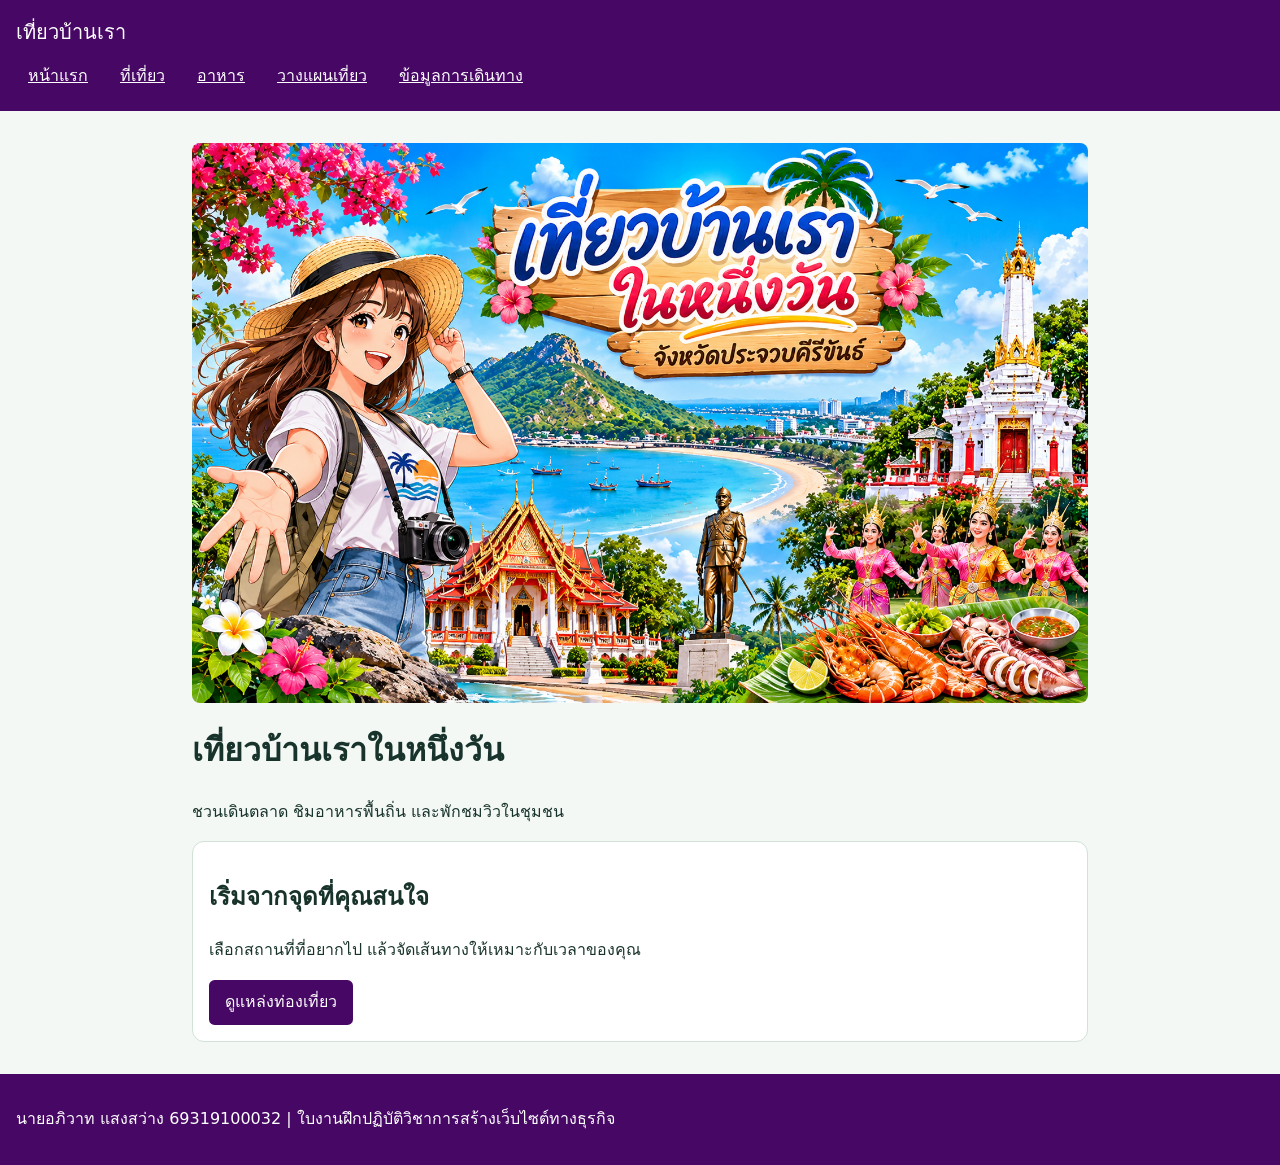
<file: index.html>
<!doctype html>
<html lang="th">
<head>
	<meta charset="utf-8">
	<meta name="viewport" content="width=device-width, initial-scale=1">
	<title>หน้าแรก | เที่ยวบ้านเรา</title>
	<link rel="stylesheet" href="style.css">
</head>
<body>
	<header>
	<p class="site-name">เที่ยวบ้านเรา</p>
	<nav aria-label="เมนูหลัก">
		<ul>
			<li><a href="index.html">หน้าแรก</a></li>
			<li><a href="places.html">ที่เที่ยว</a></li>
			<li><a href="food.html">อาหาร</a></li>
			<li><a href="plan.html">วางแผนเที่ยว</a></li>
			<li><a href="travel.html">ข้อมูลการเดินทาง</a></li>
	</ul>
</nav>
</header>
<main>
	<img src="images/pic1.png">
	<h1>เที่ยวบ้านเราในหนึ่งวัน</h1>
	<p>ชวนเดินตลาด ชิมอาหารพื้นถิ่น และพักชมวิวในชุมชน</p>
	<section class="card">
	<h2>เริ่มจากจุดที่คุณสนใจ</h2>
	<p>เลือกสถานที่ที่อยากไป แล้วจัดเส้นทางให้เหมาะกับเวลาของคุณ</p>
	<a class="button" href="places.html">ดูแหล่งท่องเที่ยว</a>
</section>
</main>
<footer>
	<p>นายอภิวาท แสงสว่าง 69319100032 | ใบงานฝึกปฏิบัติวิชาการสร้างเว็บไซต์ทางธุรกิจ</p>
</footer>
</body
</html>
</file>
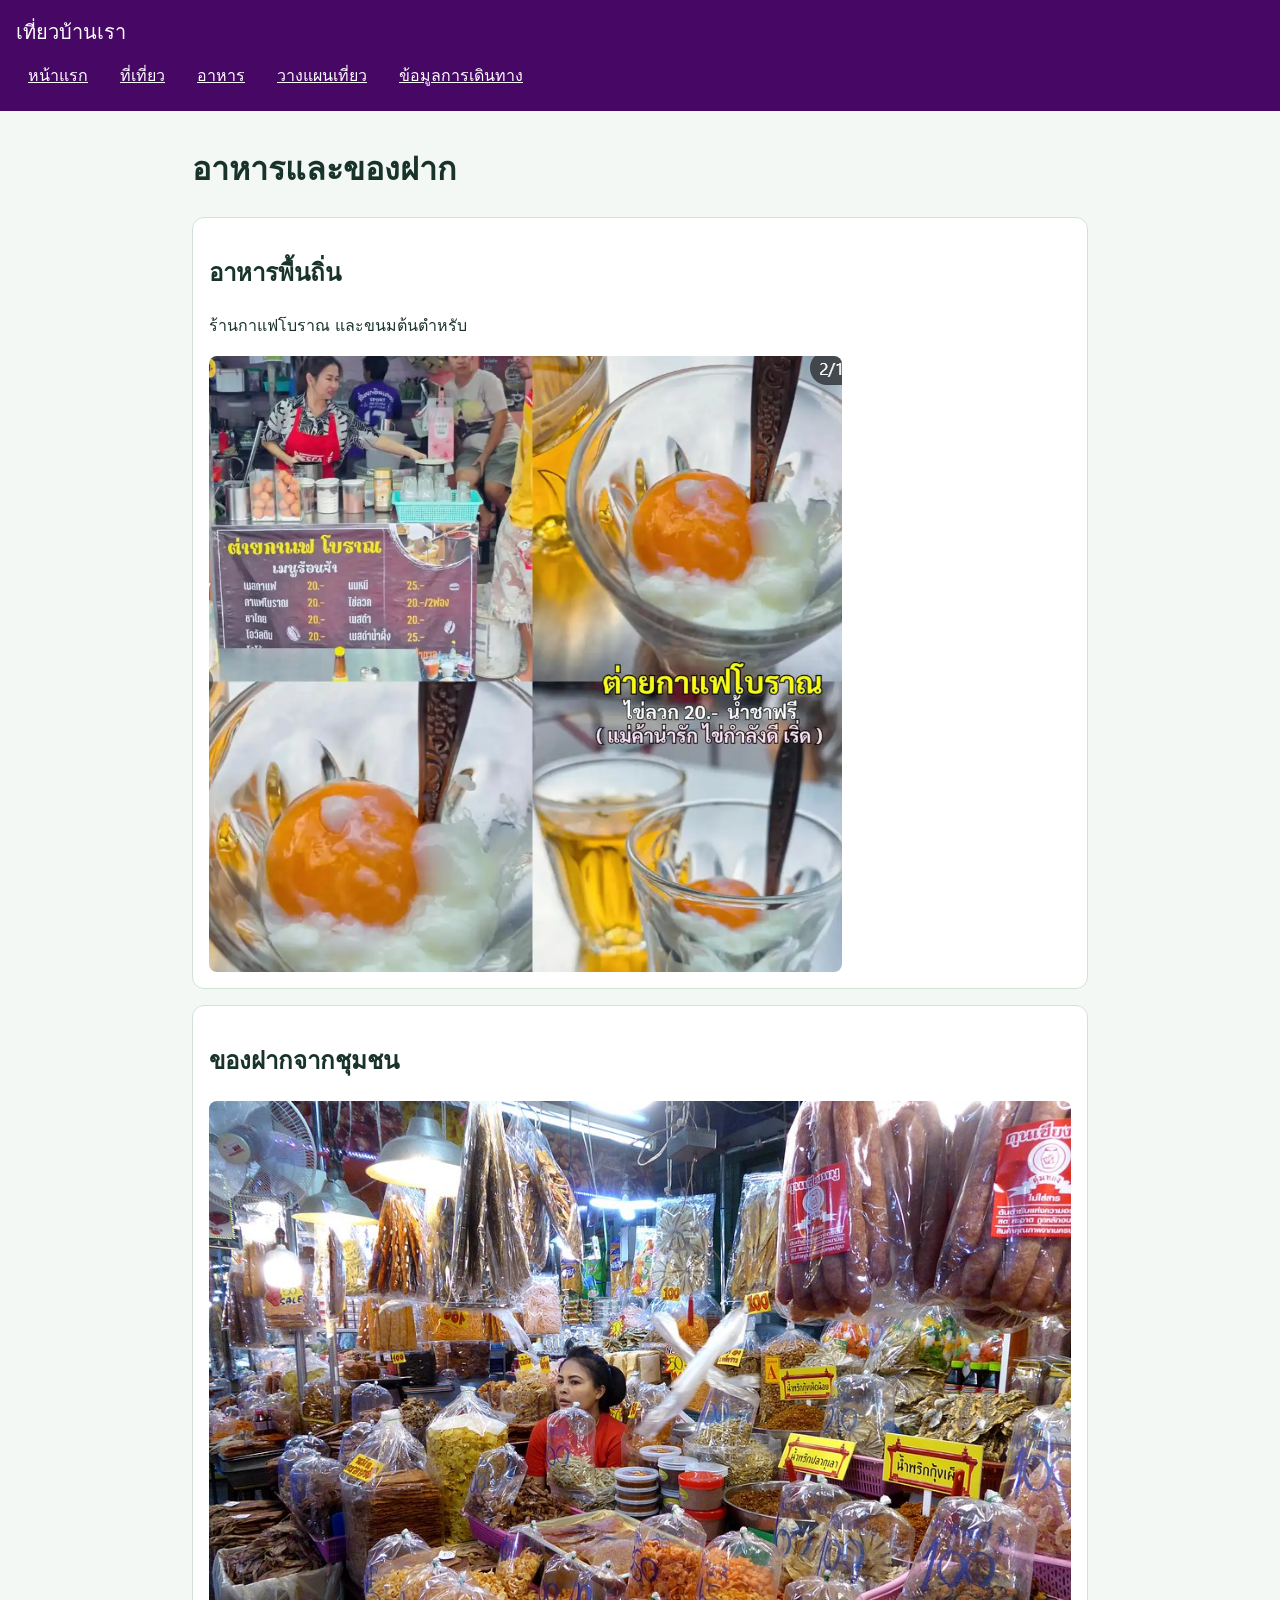
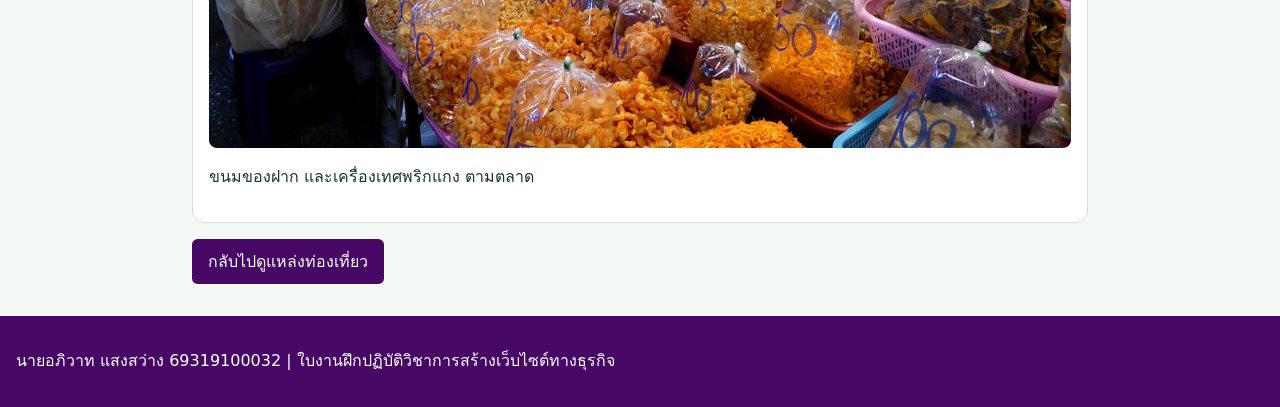
<file: food.html>
<!doctype html>
<html lang="th">
<head>
	<meta charset="utf-8">
	<meta name="viewport" content="width=device-width, initial-scale=1">
	<title>หน้าแรก | เที่ยวบ้านเรา</title>
	<link rel="stylesheet" href="style.css">
</head>
<body>
	<header>
	<p class="site-name">เที่ยวบ้านเรา</p>
	<nav aria-label="เมนูหลัก">
		<ul>
			<li><a href="index.html">หน้าแรก</a></li>
			<li><a href="places.html">ที่เที่ยว</a></li>
			<li><a href="food.html">อาหาร</a></li>
			<li><a href="plan.html">วางแผนเที่ยว</a></li>
			<li><a href="travel.html">ข้อมูลการเดินทาง</a></li>
	</ul>
</nav>
</header>
<main>
	<h1>อาหารและของฝาก</h1>
	<section class="card">
	<h2>อาหารพื้นถิ่น</h2>
	<p>ร้านกาแฟโบราณ และขนมต้นตำหรับ</p>
	<img src="images/pic2.png">
	</section>
	<section class="card">
	<h2>ของฝากจากชุมชน</h2>
	<img src="images/market1.jpg">
	<p>ขนมของฝาก และเครื่องเทศพริกแกง ตามตลาด</p>
</section>
	<a class="button" href="places.html">กลับไปดูแหล่งท่องเที่ยว</a>
</main>
<footer>
	<p>นายอภิวาท แสงสว่าง 69319100032 | ใบงานฝึกปฏิบัติวิชาการสร้างเว็บไซต์ทางธุรกิจ</p>
</footer>
</body
</html>
</file>
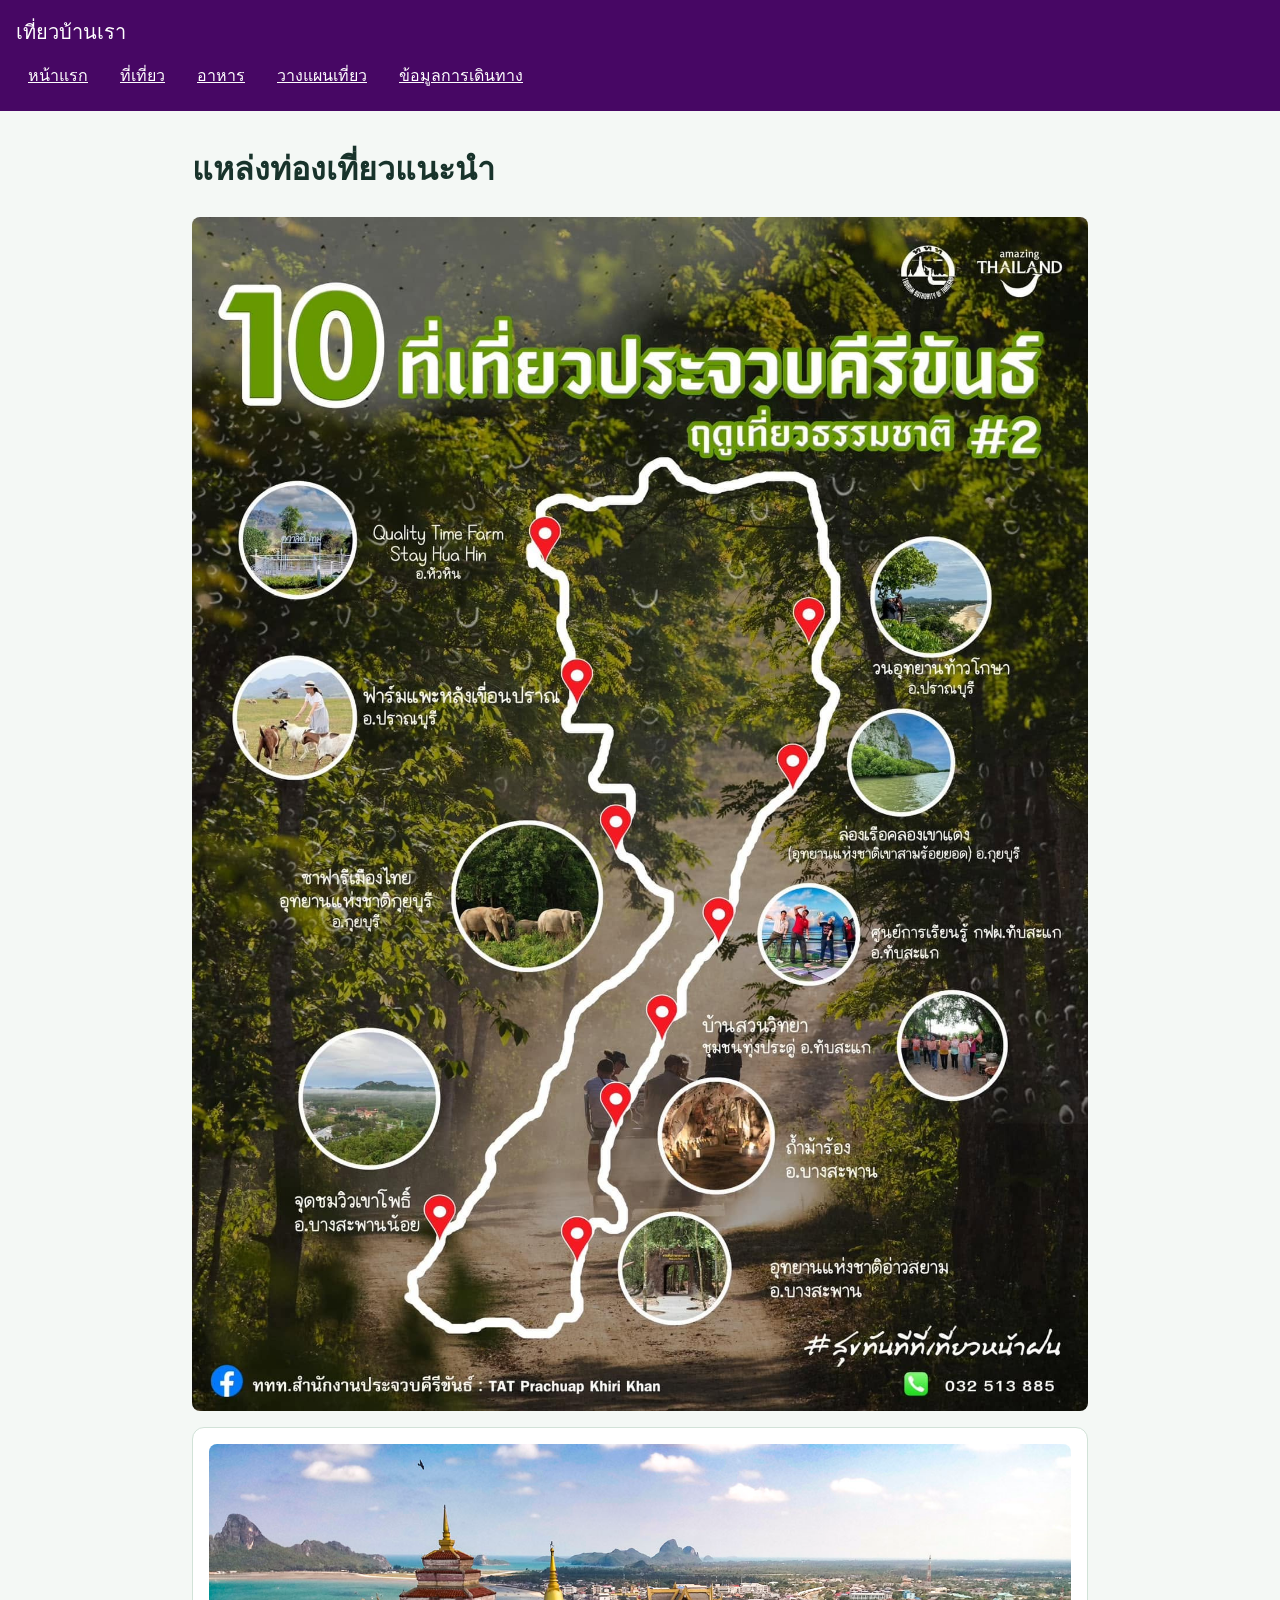
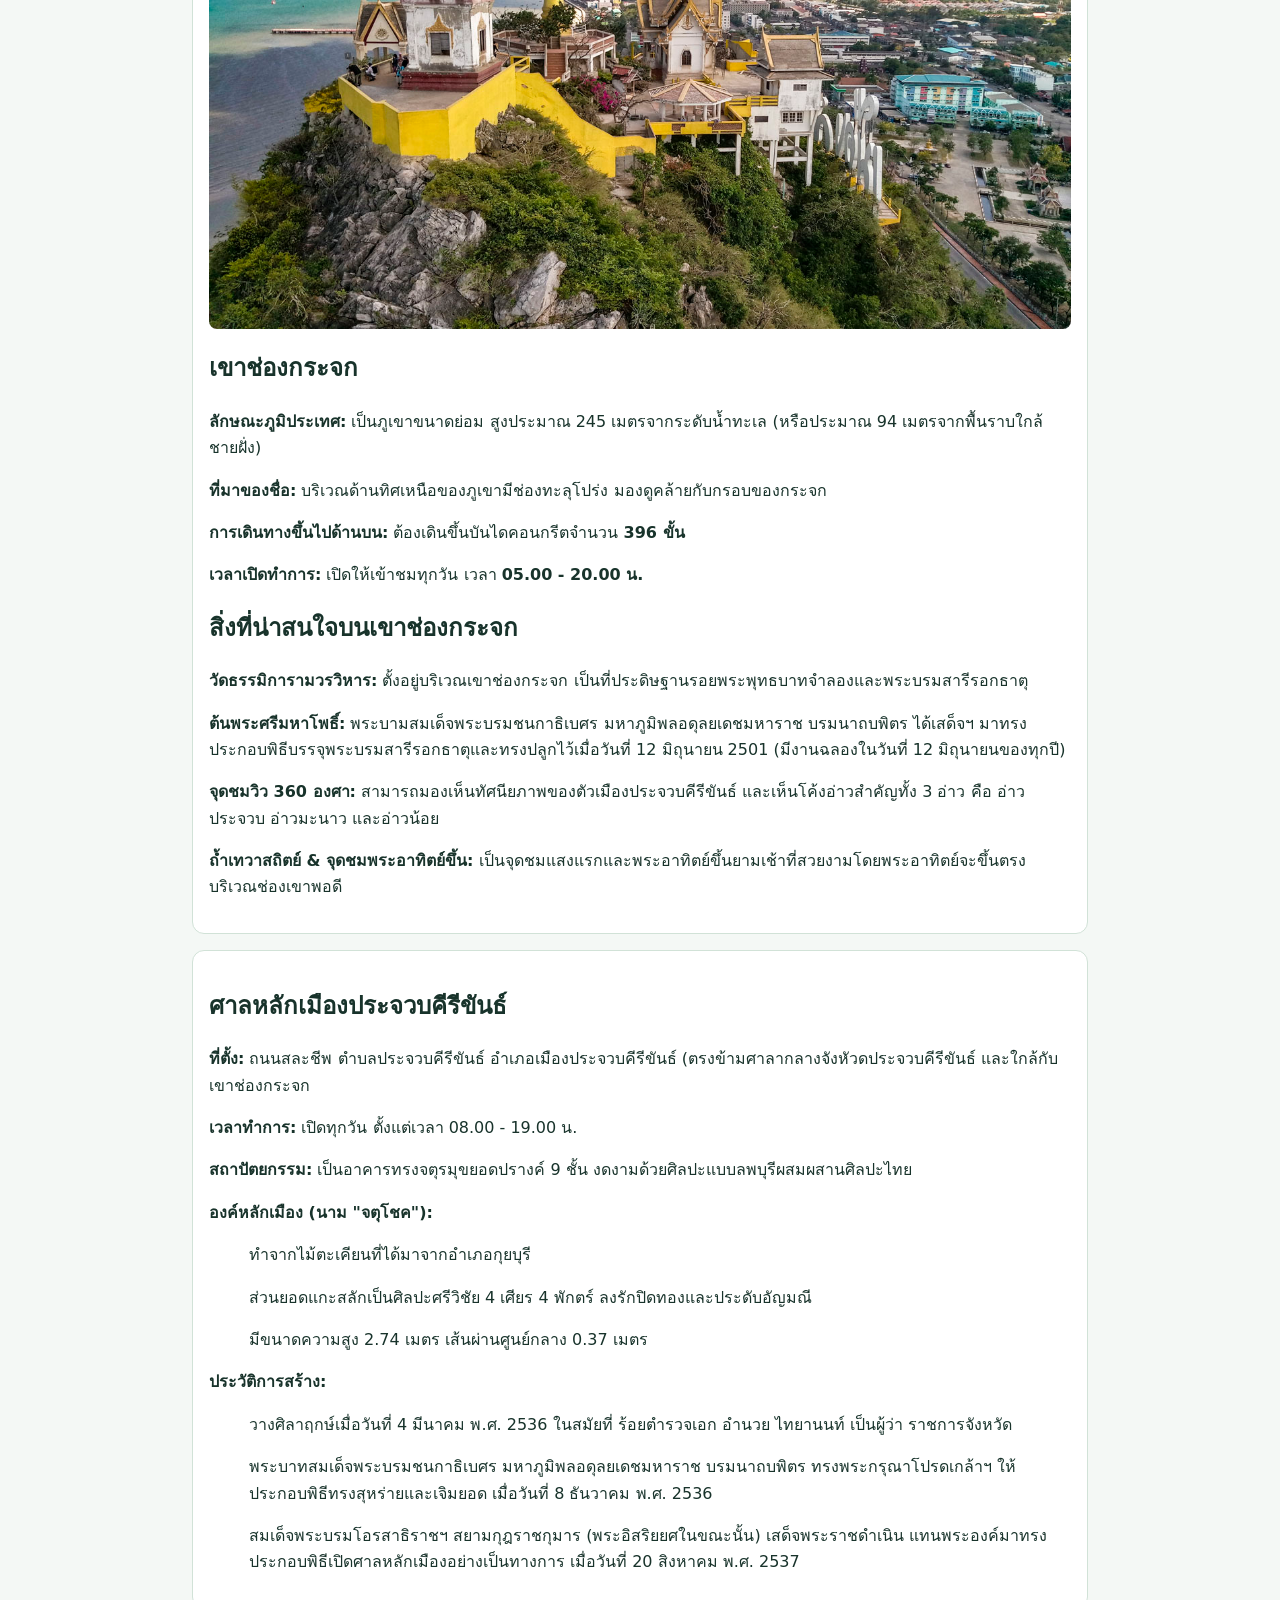
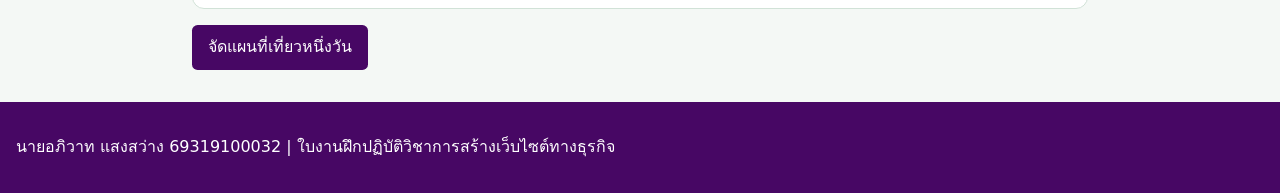
<file: places.html>
<!doctype html>
<html lang="th">
<head>
	<meta charset="utf-8">
	<meta name="viewport" content="width=device-width, initial-scale=1">
	<title>หน้าแรก | เที่ยวบ้านเรา</title>
	<link rel="stylesheet" href="style.css">
</head>
<body>
	<header>
	<p class="site-name">เที่ยวบ้านเรา</p>
	<nav aria-label="เมนูหลัก">
		<ul>
			<li><a href="index.html">หน้าแรก</a></li>
			<li><a href="places.html">ที่เที่ยว</a></li>
			<li><a href="food.html">อาหาร</a></li>
			<li><a href="plan.html">วางแผนเที่ยว</a></li>
			<li><a href="travel.html">ข้อมูลการเดินทาง</a></li>
	</ul>
</nav>
</header>
<main>
	<h1>แหล่งท่องเที่ยวแนะนำ</h1>
	<img src="images/maptravel.jpg">
	<section class="card">
	<img src="images/Kaow.jpg">
	<h2>เขาช่องกระจก</h2>
	<p><b>ลักษณะภูมิประเทศ:</b> เป็นภูเขาขนาดย่อม สูงประมาณ 245 เมตรจากระดับน้ำทะเล (หรือประมาณ 94 เมตรจากพื้นราบใกล้ชายฝั่ง)</p>
	<p><b>ที่มาของชื่อ:</b> บริเวณด้านทิศเหนือของภูเขามีช่องทะลุโปร่ง มองดูคล้ายกับกรอบของกระจก</p>
	<p><b>การเดินทางขึ้นไปด้านบน:</b> ต้องเดินขึ้นบันไดคอนกรีตจำนวน <b>396 ขั้น</b></p>
	<p><b>เวลาเปิดทำการ:</b> เปิดให้เข้าชมทุกวัน เวลา <b>05.00 - 20.00 น.</b></p>	
	<h2>สิ่งที่น่าสนใจบนเขาช่องกระจก</h2>
	<p><b>วัดธรรมิการามวรวิหาร:</b> ตั้งอยู่บริเวณเขาช่องกระจก เป็นที่ประดิษฐานรอยพระพุทธบาทจำลองและพระบรมสารีรอกธาตุ</p>
	<p><b>ต้นพระศรีมหาโพธิ์:</b> พระบามสมเด็จพระบรมชนกาธิเบศร มหาภูมิพลอดุลยเดชมหาราช บรมนาถบพิตร ได้เสด็จฯ มาทรงประกอบพิธีบรรจุพระบรมสารีรอกธาตุและทรงปลูกไว้เมื่อวันที่ 12 มิถุนายน 2501 (มีงานฉลองในวันที่ 12 มิถุนายนของทุกปี)</p>
	<p><b>จุดชมวิว 360 องศา:</b> สามารถมองเห็นทัศนียภาพของตัวเมืองประจวบคีรีขันธ์ และเห็นโค้งอ่าวสำคัญทั้ง 3 อ่าว คือ อ่าวประจวบ อ่าวมะนาว และอ่าวน้อย</p>
	<p><b>ถ้ำเทวาสถิตย์ & จุดชมพระอาทิตย์ขึ้น:</b> เป็นจุดชมแสงแรกและพระอาทิตย์ขึ้นยามเช้าที่สวยงามโดยพระอาทิตย์จะขึ้นตรงบริเวณช่องเขาพอดี</p>
	</section>
	<section class="card">
	<h2>ศาลหลักเมืองประจวบคีรีขันธ์</h2>
	<p><b>ที่ตั้ง:</b> ถนนสละชีพ ตำบลประจวบคีรีขันธ์ อำเภอเมืองประจวบคีรีขันธ์ (ตรงข้ามศาลากลางจังหัวดประจวบคีรีขันธ์ และใกล้กับเขาช่องกระจก</p>
	<p><b>เวลาทำการ:</b> เปิดทุกวัน ตั้งแต่เวลา 08.00 - 19.00 น.</p>
	<p><b>สถาปัตยกรรม:</b> เป็นอาคารทรงจตุรมุขยอดปรางค์ 9 ชั้น งดงามด้วยศิลปะแบบลพบุรีผสมผสานศิลปะไทย</p>
	<p><b>องค์หลักเมือง (นาม "จตุโชค"):</b></p>
	<ul>ทำจากไม้ตะเคียนที่ได้มาจากอำเภอกุยบุรี</ul>
	<ul>ส่วนยอดแกะสลักเป็นศิลปะศรีวิชัย 4 เศียร 4 พักตร์ ลงรักปิดทองและประดับอัญมณี</ul>
	<ul>มีขนาดความสูง 2.74 เมตร เส้นผ่านศูนย์กลาง 0.37 เมตร</ul>
	<p><b>ประวัติการสร้าง:</b></p>
	<ul>วางศิลาฤกษ์เมื่อวันที่ 4 มีนาคม พ.ศ. 2536 ในสมัยที่ ร้อยตำรวจเอก อำนวย ไทยานนท์ เป็นผู้ว่า ราชการจังหวัด</ul>
	<ul>พระบาทสมเด็จพระบรมชนกาธิเบศร มหาภูมิพลอดุลยเดชมหาราช บรมนาถบพิตร ทรงพระกรุณาโปรดเกล้าฯ ให้ประกอบพิธีทรงสุหร่ายและเจิมยอด เมื่อวันที่ 8 ธันวาคม พ.ศ. 2536</ul>
	<ul>สมเด็จพระบรมโอรสาธิราชฯ สยามกุฎราชกุมาร (พระอิสริยยศในขณะนั้น) เสด็จพระราชดำเนิน แทนพระองค์มาทรงประกอบพิธีเปิดศาลหลักเมืองอย่างเป็นทางการ เมื่อวันที่ 20 สิงหาคม พ.ศ. 2537</ul>
</section>
	<a class="button" href="plan.html">จัดแผนที่เที่ยวหนึ่งวัน</a>
</main>
<footer>
	<p>นายอภิวาท แสงสว่าง 69319100032 | ใบงานฝึกปฏิบัติวิชาการสร้างเว็บไซต์ทางธุรกิจ</p>
</footer>
</body>
</html>
</file>
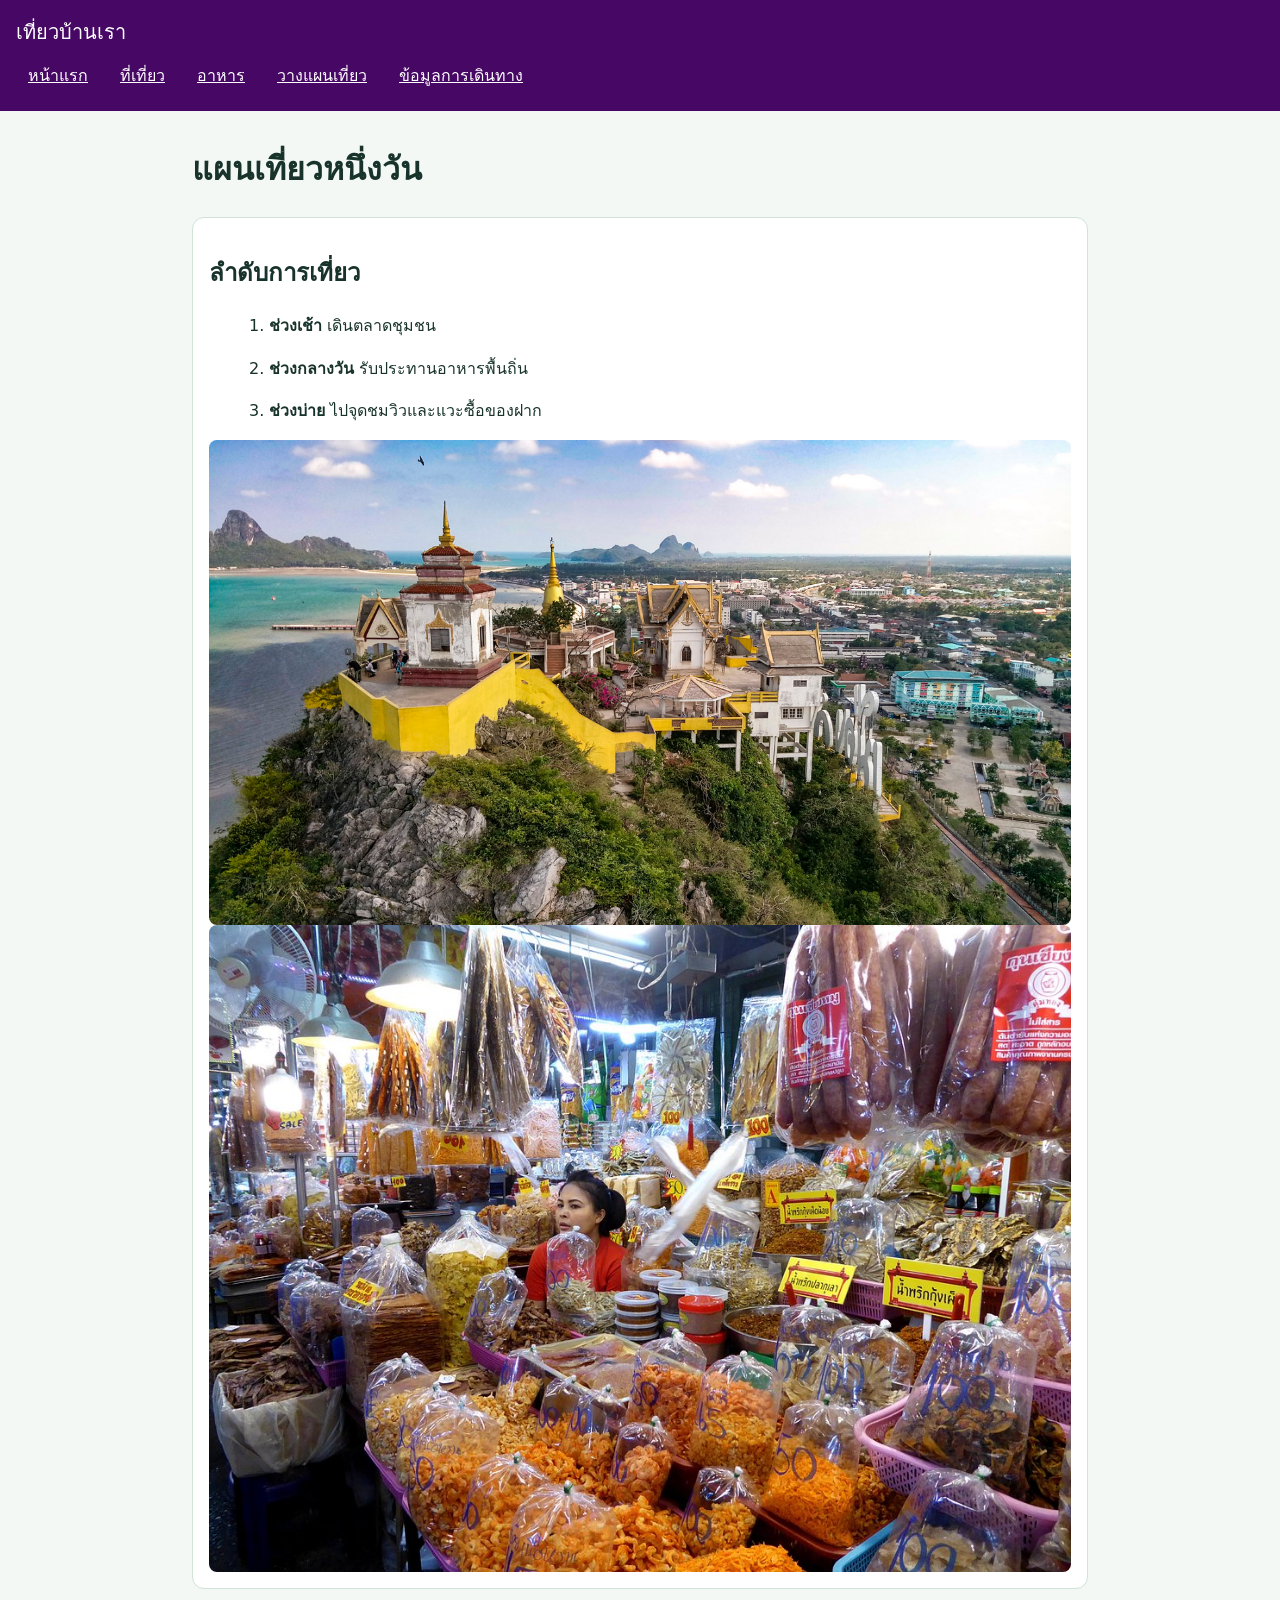
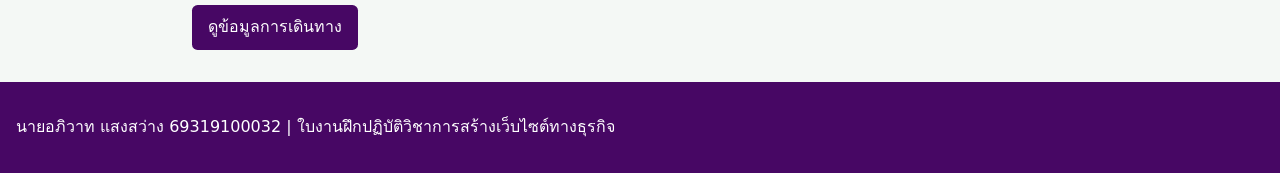
<file: plan.html>
<!doctype html>
<html lang="th">
<head>
	<meta charset="utf-8">
	<meta name="viewport" content="width=device-width, initial-scale=1">
	<title>หน้าแรก | เที่ยวบ้านเรา</title>
	<link rel="stylesheet" href="style.css">
</head>
<body>
	<header>
	<p class="site-name">เที่ยวบ้านเรา</p>
	<nav aria-label="เมนูหลัก">
		<ul>
			<li><a href="index.html">หน้าแรก</a></li>
			<li><a href="places.html">ที่เที่ยว</a></li>
			<li><a href="food.html">อาหาร</a></li>
			<li><a href="plan.html">วางแผนเที่ยว</a></li>
			<li><a href="travel.html">ข้อมูลการเดินทาง</a></li>
	</ul>
</nav>
</header>
<main>
	<h1>แผนเที่ยวหนึ่งวัน</h1>
	<section class="card">
	<h2>ลำดับการเที่ยว</h2>
	<ol>1. <b>ช่วงเช้า</b> เดินตลาดชุมชน</ol>
	<ol>2. <b>ช่วงกลางวัน</b> รับประทานอาหารพื้นถิ่น</ol>
	<ol>3. <b>ช่วงบ่าย</b> ไปจุดชมวิวและแวะซื้อของฝาก</ol>
	<img src="images/Kaow.jpg">
	<img src="images/market1.jpg">
</section>
	<a class="button" href="travel.html">ดูข้อมูลการเดินทาง</a>
</main>
<footer>
	<p>นายอภิวาท แสงสว่าง 69319100032 | ใบงานฝึกปฏิบัติวิชาการสร้างเว็บไซต์ทางธุรกิจ</p>
</footer>
</body
</html>
</file>
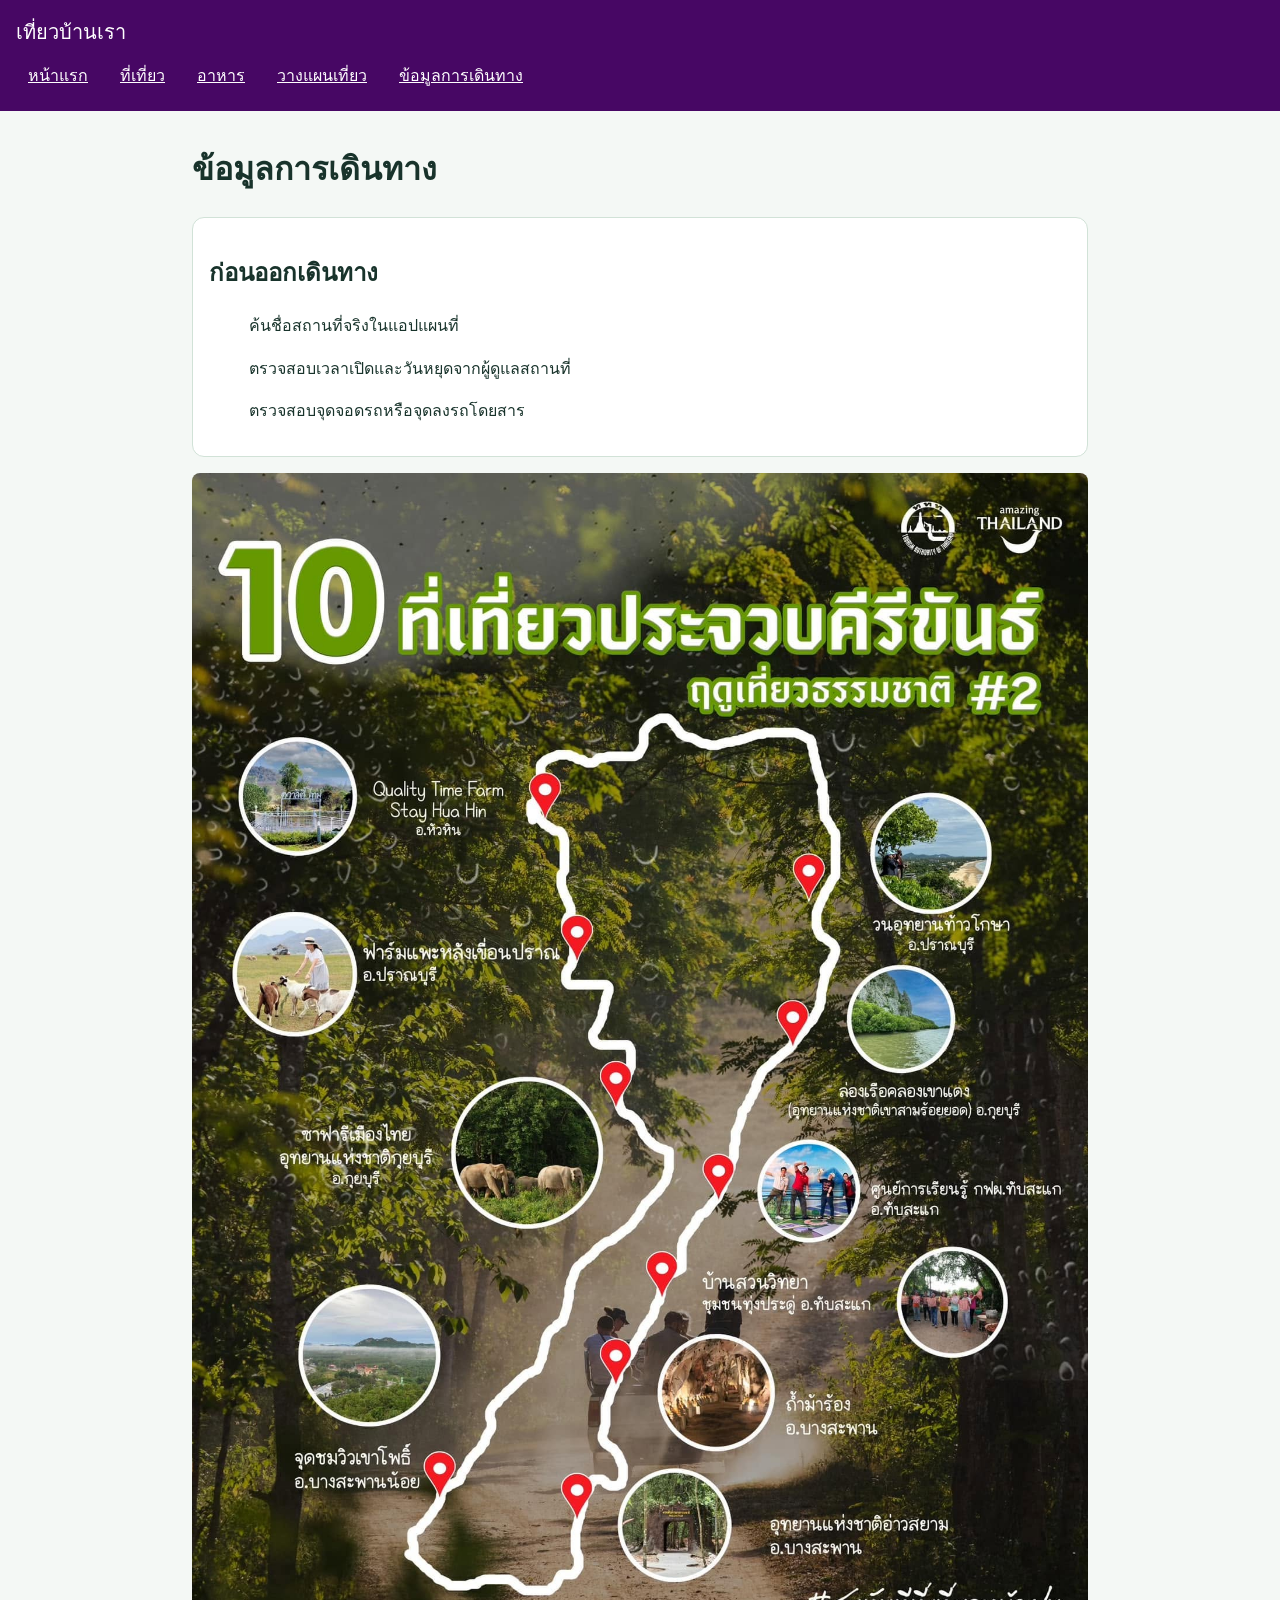
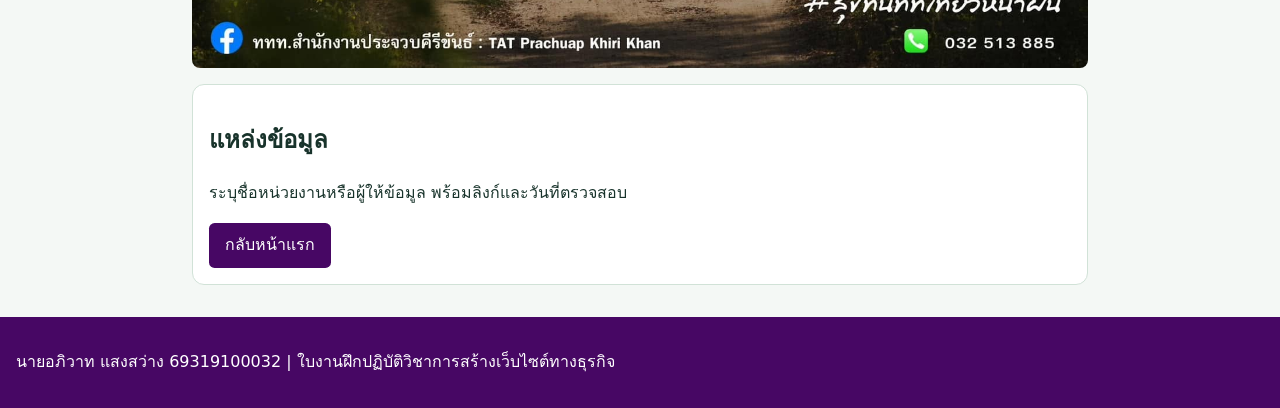
<file: travel.html>
<!doctype html>
<html lang="th">
<head>
	<meta charset="utf-8">
	<meta name="viewport" content="width=device-width, initial-scale=1">
	<title>หน้าแรก | เที่ยวบ้านเรา</title>
	<link rel="stylesheet" href="style.css">
</head>
<body>
	<header>
	<p class="site-name">เที่ยวบ้านเรา</p>
	<nav aria-label="เมนูหลัก">
		<ul>
			<li><a href="index.html">หน้าแรก</a></li>
			<li><a href="places.html">ที่เที่ยว</a></li>
			<li><a href="food.html">อาหาร</a></li>
			<li><a href="plan.html">วางแผนเที่ยว</a></li>
			<li><a href="travel.html">ข้อมูลการเดินทาง</a></li>
	</ul>
</nav>
</header>
<main>
	<h1>ข้อมูลการเดินทาง</h1>
	<section class="card">
	<h2>ก่อนออกเดินทาง</h2>
	<ul>ค้นชื่อสถานที่จริงในแอปแผนที่</ul>
	<ul>ตรวจสอบเวลาเปิดและวันหยุดจากผู้ดูแลสถานที่</ul>
	<ul>ตรวจสอบจุดจอดรถหรือจุดลงรถโดยสาร</ul>
	</section>
	<img src="images/maptravel.jpg">
	<section class="card">
	<h2>แหล่งข้อมูล</h2>
	<p>ระบุชื่อหน่วยงานหรือผู้ให้ข้อมูล พร้อมลิงก์และวันที่ตรวจสอบ</p>
	<a class="button" href="index.html">กลับหน้าแรก</a>
</section>
</main>
<footer>
	<p>นายอภิวาท แสงสว่าง 69319100032 | ใบงานฝึกปฏิบัติวิชาการสร้างเว็บไซต์ทางธุรกิจ</p>
</footer>
</body
</html>
</file>
<file: style.css>
* {
box-sizing: border-box;
}

body {
	margin: 0;
	font-family: system-ui, sans-serif;
	line-height: 1.65;
	color: #18332b;
	background: #f4f8f5;
}

header, footer {
	padding: 1rem;
	color: white;
	background: #470764;
}

.site-name {
	margin: 0 0 0.5rem;
	font-size: 1.25rem;
	font-weigth: bold;
}

nav ul {
	display: flex;
	flex-wrap: wrap;
	gap: 0.5rem;
	margin: 0;
	padding: 0;
	list-style: none;
}

nav a {
	display: block;
	padding: 0.35rem 0.75rem;
	color: white;
	border-radius: 0.35rem;
}

nav a:hover, nav a[aria-current="page"] {
	background: #e2f1e8;
	color: #174c3c;
}

a:focus-visible {
	outline: 3px solid #c67400;
	outline-offset: 3px;
}

main {
	width: min(92%, 56rem);
	margin: 2rem auto;
}

.card {
	margin: 1rem 0;
	padding: 1rem;
	border: 1px solid #d1e2d7;
	border-radius: 0.75rem;
	background: white;
}

img {
	display: block;
	max-width: 100%;
	heigth: auto;
	border-radius: 0.5rem;
}

.button {
	display: inline-block;
	padding: 0.6rem 1rem;
	border-radius: 0.35rem;
	background: #470764;
	color: white;
	text-decoration: none;
}
</file>
